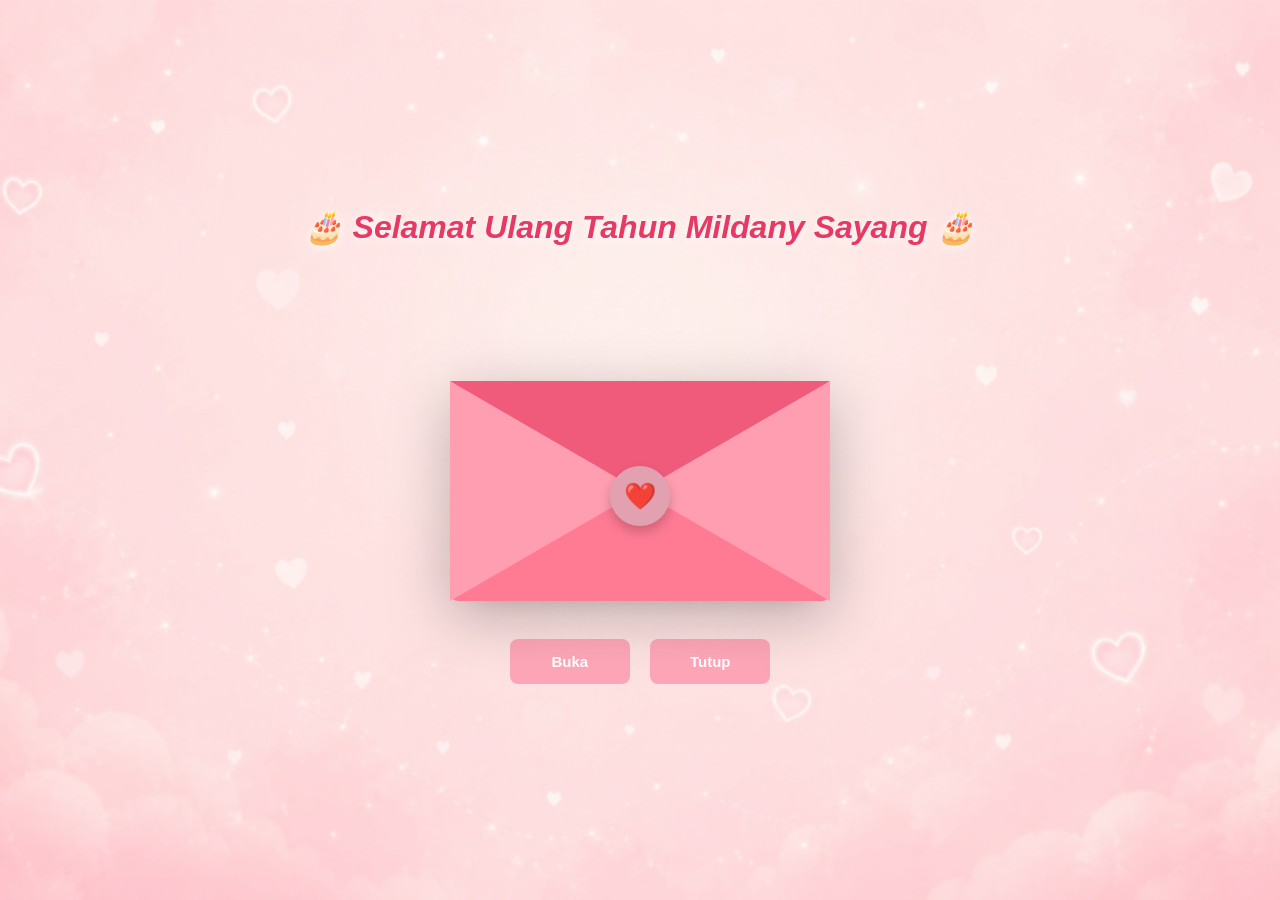
<file: index.html>
<!DOCTYPE html>
<html lang="id">
<head>
    <meta charset="UTF-8">
    <meta name="viewport" content="width=device-width, initial-scale=1.0">
    <title>Love Letter</title>

    <link rel="stylesheet" href="style.css">
</head>
<body>

<div class="container">

    <h1>🎂 Selamat Ulang Tahun Mildany Sayang 🎂</h1>
    

    <div class="envelope-wrapper">

        <!-- Surat -->
        <div class="letter">

            <div class="letter-content">

                <div class="text">
                    <p>
                        Selamat ulang tahun, istri tercinta. ❤️
                        Terima kasih sudah menjadi rumah ternyamanku. Semoga Allah selalu menjaga kesehatanmu dan mengabulkan setiap doa baikmu.🤍

                    </p>

                    <h2>I Love You ❤️</h2>
                </div>

                <div class="photo">
                    <img src="Cibun.jpeg" alt="">
                </div>

            </div>

        </div>

            <div class="hearts">
            <span>💗</span>
            <span>❤️</span>
            <span>💖</span>
            <span>❤️</span>
            <span>💗</span>
            </div>

        <!-- Belakang amplop -->
        <div class="envelope-back"></div>

        <!-- Depan amplop -->
        <div class="envelope-front"></div>

        <div class="seal">❤️</div>

        <!-- Tutup amplop -->
        <div class="envelope-flap"></div>

    </div>

    <div class="button-group">
        <button id="open">Buka</button>
        <button id="close">Tutup</button>
    </div>

</div>
<audio id="bgMusic">
    <source src="HBD.mp3" type="audio/mpeg">
</audio>
<script src="script.js"></script>

</body>
</html>
</file>
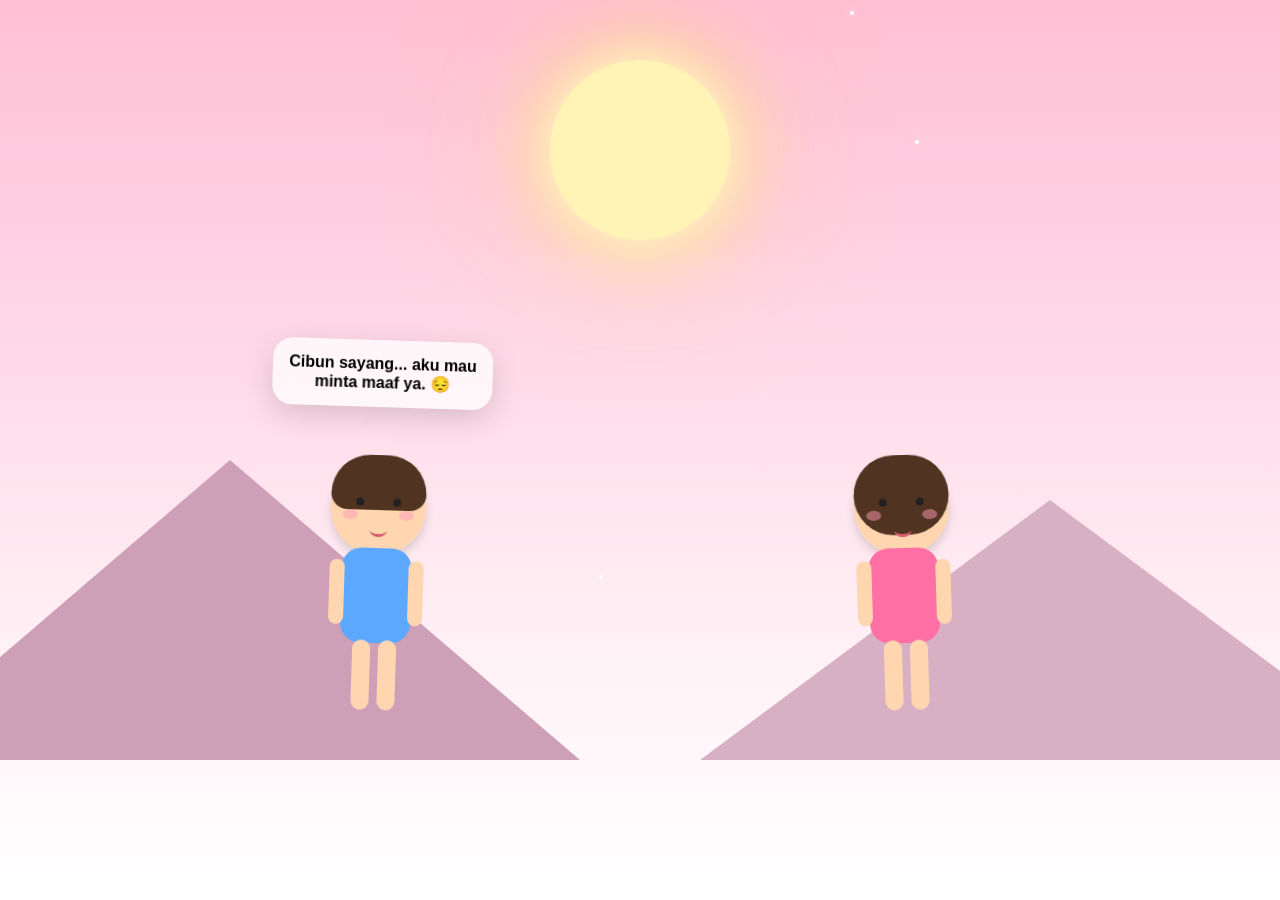
<file: indo.html>
<!DOCTYPE html>
<html lang="id">

<head>

<meta charset="UTF-8">

<meta name="viewport" content="width=device-width, initial-scale=1.0">

<title>MILDANY</title>

<style>

/* ===========================
   RESET
=========================== */

*{
margin:0;
padding:0;
box-sizing:border-box;
}

body{

width:100%;
height:100vh;
overflow:hidden;
font-family:Arial,Helvetica,sans-serif;

display:flex;
justify-content:center;
align-items:center;

background:#ffdce8;

}

/* ===========================
   BACKGROUND
=========================== */

.background{

position:fixed;

left:0;
top:0;

width:100%;
height:100%;

overflow:hidden;

background:
linear-gradient(
180deg,
#ffbfd4 0%,
#ffd6e6 35%,
#fff3f7 75%,
#ffffff 100%
);

}

/* ===========================
   SUN
=========================== */

.sun{

position:absolute;

width:180px;
height:180px;

border-radius:50%;

top:60px;
left:50%;

transform:translateX(-50%);

background:#fff3b5;

box-shadow:

0 0 40px #fff7d0,
0 0 80px #ffe48c,
0 0 150px rgba(255,220,100,.6);

animation:sunGlow 5s ease-in-out infinite;

}

@keyframes sunGlow{

0%,100%{

transform:translateX(-50%) scale(1);

}

50%{

transform:translateX(-50%) scale(1.08);

}

}

/* ===========================
   CLOUD
=========================== */

.cloud{

position:absolute;

width:180px;
height:60px;

background:white;

border-radius:100px;

opacity:.8;

}

.cloud::before{

content:"";

position:absolute;

width:80px;
height:80px;

background:white;

border-radius:50%;

left:20px;
top:-35px;

}

.cloud::after{

content:"";

position:absolute;

width:90px;
height:90px;

background:white;

border-radius:50%;

right:20px;
top:-45px;

}

.cloud1{

top:100px;

left:-220px;

animation:cloudMove 35s linear infinite;

}

.cloud2{

top:180px;

left:-350px;

animation:cloudMove 42s linear infinite;

}

.cloud3{

top:250px;

left:-180px;

animation:cloudMove 50s linear infinite;

}

@keyframes cloudMove{

from{

transform:translateX(0);

}

to{

transform:translateX(1800px);

}

}

/* ===========================
   MOUNTAIN
=========================== */

.mountain{

position:absolute;

bottom:140px;

width:700px;

height:300px;

background:#cda0b8;

clip-path:polygon(
50% 0%,
100% 100%,
0% 100%
);

}

.mountain1{

left:-120px;

}

.mountain2{

right:-120px;

height:260px;

background:#d7b0c3;

}

/* ===========================
   SPARKLE
=========================== */

.sparkles{

position:absolute;

width:100%;
height:100%;

pointer-events:none;

}

/* ===========================
   SCENE
=========================== */

.scene{

position:absolute;

bottom:120px;

width:700px;

display:flex;

justify-content:space-between;

align-items:flex-end;

z-index:5;

}

/* ===========================
   DOLL
=========================== */

.doll{

position:relative;

width:170px;

height:320px;

animation:bounce 2.5s ease-in-out infinite;

}

.girl{

animation-delay:1.2s;

}

@keyframes bounce{

0%,100%{

transform:translateY(0);

}

50%{

transform:translateY(-10px);

}

}

/* ===========================
   HEAD
=========================== */

.head{

position:absolute;

top:0;

left:50%;

transform:translateX(-50%);

width:95px;

height:95px;

background:#ffd6b0;

border-radius:50%;

box-shadow:0 5px 10px rgba(0,0,0,.15);

}

/* ===========================
   HAIR
=========================== */

.hair{

position:absolute;

top:-5px;

left:0;

width:95px;

height:55px;

background:#503321;

border-radius:60px 60px 25px 25px;

}

.girlHair{

height:80px;

border-radius:60px;

}

/* ===========================
   EYE
=========================== */

.eye{

position:absolute;

width:8px;

height:8px;

background:#222;

border-radius:50%;

top:38px;

animation:blink 5s infinite;

}

.eye.left{

left:25px;

}

.eye.right{

right:25px;

}

@keyframes blink{

0%,46%,48%,100%{

transform:scaleY(1);

}

47%{

transform:scaleY(.1);

}

}

/* ===========================
   BLUSH
=========================== */

.blush{

position:absolute;

width:15px;

height:10px;

background:#ff9ab6;

border-radius:50%;

opacity:.5;

top:50px;

}

.blush.left{

left:12px;

}

.blush.right{

right:12px;

}

/* ===========================
   MOUTH
=========================== */

.mouth{

position:absolute;

left:50%;

bottom:18px;

transform:translateX(-50%);

width:18px;

height:8px;

border-bottom:3px solid #d65d72;

border-radius:0 0 20px 20px;

}

/* ===========================
   BODY
=========================== */

.body{

position:absolute;

top:88px;

left:50%;

transform:translateX(-50%);

width:70px;

height:95px;

border-radius:20px;

}

.boyBody{

background:#5da8ff;

}

.girlBody{

background:#ff6fa4;

}

/* ===========================
   ARM
=========================== */

.arm{

position:absolute;

top:100px;

width:15px;

height:65px;

background:#ffd6b0;

border-radius:20px;

}

.arm.left{

left:38px;

transform-origin:top;

animation:leftArm 2s infinite;

}

.arm.right{

right:38px;

transform-origin:top;

animation:rightArm 2s infinite;

}

@keyframes leftArm{

0%,100%{

transform:rotate(15deg);

}

50%{

transform:rotate(-15deg);

}

}

@keyframes rightArm{

0%,100%{

transform:rotate(-15deg);

}

50%{

transform:rotate(15deg);

}

}

/* ===========================
   LEG
=========================== */

.leg{

position:absolute;

top:180px;

width:18px;

height:70px;

background:#ffd6b0;

border-radius:20px;

}

.leg.left{

left:63px;

}

.leg.right{

right:63px;

}

/* ===========================
   CHAT BUBBLE
=========================== */

.bubble{

position:absolute;

top:-90px;

left:50%;

transform:translateX(-50%);

min-width:220px;

padding:15px;

background:rgba(255,255,255,.75);

backdrop-filter:blur(12px);

border-radius:20px;

text-align:center;

font-weight:bold;

box-shadow:0 10px 30px rgba(0,0,0,.15);

opacity:0;

transition:.5s;

}

.bubble.show{

opacity:1;

top:-120px;

}

/* ===========================
   END MESSAGE
=========================== */

.message{

position:absolute;

bottom:40px;

left:50%;

transform:translateX(-50%);

font-size:26px;

font-weight:bold;

color:black;

text-shadow:0 0 15px rgb(133, 120, 126);

opacity:0;

transition:1s;

}

.message.show{

opacity:1;

}

/* ===========================
   HEARTS
=========================== */

#hearts{

position:absolute;

width:100%;

height:100%;

pointer-events:none;

}

</style>

</head>

<body>

<!-- Background -->
<div class="background">

<div class="sun"></div>

<div class="cloud cloud1"></div>
<div class="cloud cloud2"></div>
<div class="cloud cloud3"></div>

<div class="sparkles"></div>

<div class="mountain mountain1"></div>
<div class="mountain mountain2"></div>

</div>

<!-- Love Particle -->
<div id="hearts"></div>

<!-- Scene -->
<div class="scene">

<div class="doll boy">

<div class="bubble" id="boyBubble"></div>

<div class="head">

<div class="hair boyHair"></div>

<div class="eye left"></div>
<div class="eye right"></div>

<div class="blush left"></div>
<div class="blush right"></div>

<div class="mouth"></div>

</div>

<div class="body boyBody"></div>

<div class="arm left"></div>
<div class="arm right"></div>

<div class="leg left"></div>
<div class="leg right"></div>

</div>

<div class="doll girl">

<div class="bubble" id="girlBubble"></div>

<div class="head">

<div class="hair girlHair"></div>

<div class="eye left"></div>
<div class="eye right"></div>

<div class="blush left"></div>
<div class="blush right"></div>

<div class="mouth"></div>

</div>

<div class="body girlBody"></div>

<div class="arm left"></div>
<div class="arm right"></div>

<div class="leg left"></div>
<div class="leg right"></div>

</div>

</div>

<div class="message" id="endingMessage">
I LOVE YOU SO MUCH CIBUN SAYANG ❤️
</div>

<script>

//==========================
// DIALOG
//==========================

const boyBubble = document.getElementById("boyBubble");
const girlBubble = document.getElementById("girlBubble");

const ending = document.getElementById("endingMessage");

const boy = document.querySelector(".boy");
const girl = document.querySelector(".girl");

const dialogs=[

{
speaker:"boy",
text:"Cibun sayang... aku mau minta maaf ya. 😔"
},

{
speaker:"boy",
text:"Aku merasa bersalah sama kamu."
},

{
speaker:"boy",
text:"Aku nggak pernah berniat bikin kamu sedih."
},

{
speaker:"girl",
text:"Aku tahu... ❤️"
},

{
speaker:"boy",
text:"Aku sayang banget sama kamu."
},

{
speaker:"boy",
text:"Aku takut kehilangan kamu..."
},

{
speaker:"boy",
text:"Aku nggak bisa ngebayangin kalau suatu hari kamu pergi."
},

{
speaker:"girl",
text:"Aku juga sayang sama kamu."
},

{
speaker:"girl",
text:"Kita sama-sama belajar jadi lebih baik ya."
},

{
speaker:"boy",
text:"Janji... aku akan lebih menjaga hati kamu dan berusaha buat bahagiakan kamu."
},

{
speaker:"girl",
text:"Aku tetap di sini... ❤️"
}

];

let index=0;

//==========================
// TAMPILKAN DIALOG
//==========================

function nextDialog(){

boyBubble.classList.remove("show");
girlBubble.classList.remove("show");

setTimeout(()=>{

const item=dialogs[index];

if(item.speaker==="boy"){

boyBubble.innerHTML=item.text;
boyBubble.classList.add("show");

talkAnimation(boy);

}else{

girlBubble.innerHTML=item.text;
girlBubble.classList.add("show");

talkAnimation(girl);

}

index++;

if(index>=dialogs.length){

clearInterval(dialogLoop);

setTimeout(endScene,3000);

}

},400);

}

const dialogLoop=setInterval(nextDialog,3500);

nextDialog();

//==========================
// MULUT BERGERAK
//==========================

function talkAnimation(target){

const mouth=target.querySelector(".mouth");

let open=false;

const move=setInterval(()=>{

if(open){

mouth.style.height="8px";
mouth.style.borderRadius="0 0 20px 20px";

}else{

mouth.style.height="15px";
mouth.style.borderRadius="50%";

}

open=!open;

},180);

setTimeout(()=>{

clearInterval(move);

mouth.style.height="8px";

},2500);

}

//==========================
// LOVE PARTICLE
//==========================

const hearts=document.getElementById("hearts");

function createHeart(){

const heart=document.createElement("div");

heart.innerHTML="❤️";

heart.style.position="absolute";

heart.style.left=Math.random()*window.innerWidth+"px";

heart.style.bottom="0";

heart.style.fontSize=(18+Math.random()*18)+"px";

heart.style.opacity=".8";

heart.style.transition="4s linear";

hearts.appendChild(heart);

setTimeout(()=>{

heart.style.transform=
`translateY(-${window.innerHeight}px)
rotate(${Math.random()*360}deg)`;

heart.style.opacity="0";

},100);

setTimeout(()=>{

heart.remove();

},4500);

}

setInterval(createHeart,700);

//==========================
// SPARKLE
//==========================

const sparkles=document.querySelector(".sparkles");

function sparkle(){

const s=document.createElement("div");

s.style.position="absolute";

s.style.width="4px";

s.style.height="4px";

s.style.background="white";

s.style.borderRadius="50%";

s.style.left=Math.random()*100+"%";

s.style.top=Math.random()*100+"%";

s.style.boxShadow="0 0 10px white";

sparkles.appendChild(s);

s.animate(

[

{opacity:0,transform:"scale(.2)"},

{opacity:1,transform:"scale(1.5)"},

{opacity:0,transform:"scale(.2)"}

],

{

duration:2000

}

);

setTimeout(()=>{

s.remove();

},2000);

}

setInterval(sparkle,200);

//==========================
// PELUKAN
//==========================

function endScene(){

boyBubble.classList.remove("show");

girlBubble.classList.remove("show");

boy.style.transition="2s";
girl.style.transition="2s";

boy.style.transform="translateX(90px)";
girl.style.transform="translateX(-90px)";

setTimeout(()=>{

for(let i=0;i<40;i++){

setTimeout(createHeart,i*80);

}

ending.classList.add("show");

},2200);

}

//==========================
// GOYANG HALUS
//==========================

let angle=0;

function animate(){

angle+=0.02;

boy.style.rotate=Math.sin(angle)*2+"deg";

girl.style.rotate=-Math.sin(angle)*2+"deg";

requestAnimationFrame(animate);

}

animate();

</script>

</script>

</body>

</html>
</file>
<file: style.css>
*{
    margin:0;
    padding:0;
    box-sizing:border-box;
    font-family:'Poppins',sans-serif;
}

body{
    background:#f7eef5;
    display:flex;
    justify-content:center;
    align-items:center;
    min-height:100vh;

    background:url("Bg.png") center center/cover no-repeat;

    overflow:hidden;
}

body::before{
    content:"";
    position:fixed;
    inset:0;

    background:rgba(255,255,255,.2);

    z-index:-1;
}

.container{
    text-align:center;
}

.container h1{
    color:#e63963;
    margin-bottom:5px;
    font-style: oblique;
    text-shadow: 0 2px 10px rgba(255,255,255,.8);
}

.container p{
    color:#666;
    margin-bottom:35px;
}

/* ========================= */

.envelope-wrapper{
    position:relative;
    width:380px;
    height:350px;
    margin:auto;
    filter:drop-shadow(0 15px 30px rgba(0,0,0,.25));
}

/* ========================= */
/* SURAT */
/* ========================= */

.letter{
    position:absolute;
    left:50%;
    bottom:15px;

    width:330px;
    height:200px;

    transform:translate(-50%,0);

    background:#fff;

    border-radius:10px;

    box-shadow:0 10px 25px rgba(0,0,0,.15);

    z-index:1;

    overflow:hidden;
}

/* isi surat */

.letter-content{

    display:flex;

    height:100%;

}

.text{

    flex:1;

    padding:20px;

    text-align:left;

}

.text h2{

    color:#e63963;

    margin-bottom:15px;

}

.text p{

    font-size:14px;

    line-height:15px;

    margin: 0;

    color:#555;

}

.text h3{

    margin-top:20px;

    color:#ff3366;

}

.photo{

    width:130px;

    background:#ffe8ef;

}

.photo img{

    width:100%;

    height:100%;

    object-fit:cover;

    padding: 5px;

}

/* ========================= */
/* BELAKANG AMPLOP */
/* ========================= */

.envelope-back{

    position:absolute;

    bottom:0;

    width:100%;

    height:220px;

    background:#ff7b94;

    border-radius:8px;

    z-index:2;

}

/* ========================= */
/* DEPAN AMPLOP */
/* ========================= */

.envelope-front{

    position:absolute;

    bottom:0;

    width:100%;

    height:220px;

    z-index:5;

}

.envelope-front::before{

    content:"";

    position:absolute;

    left:0;

    bottom:0;

    width:0;

    height:0;

    border-left:190px solid #ff9eb0;

    border-top:110px solid transparent;

    border-bottom:110px solid transparent;

}

.envelope-front::after{

    content:"";

    position:absolute;

    right:0;

    bottom:0;

    width:0;

    height:0;

    border-right:190px solid #ff9eb0;

    border-top:110px solid transparent;

    border-bottom:110px solid transparent;

}

/* ========================= */
/* TUTUP AMPLOP */
/* ========================= */

.envelope-flap{

    position:absolute;

    top:130px;

    left:0;

    width:0;

    height:0;

    border-left:190px solid transparent;

    border-right:190px solid transparent;

    border-top:110px solid #f15b7b;

    transform-origin:top;

    z-index:6;

}

/* ========================= */

.button-group{

    margin-top:30px;

}

button{

    width:120px;

    height:45px;

    margin:8px;

    border:none;

    border-radius:8px;

    cursor:pointer;

    background:#ff5d87;

    color:#fff;

    font-size:15px;

    font-weight:bold;

    transition:.3s;

    background:rgba(255,79,122,.4);

}

button:hover{

    background:#e63963;

}

/* ========================= */
/* OPEN ANIMATION */
/* ========================= */

.envelope-flap{
    transition:transform .6s ease, z-index 0s .3s;
}

.letter{
    transition:transform 4s ease;
}

/* Tutup amplop membuka */

.envelope-wrapper.open .envelope-flap{

    transform:rotateX(180deg);

    z-index:0;

}

/* Surat keluar */

.envelope-wrapper.open .letter{

    transform:translate(-50%,-190px);
    z-index: 10;
}

/* ================= HEART ================= */

.hearts{
    position:absolute;
    left:50%;
    bottom:70px;

    width:0;
    height:0;

    transform:translateX(-50%);

    z-index:20;

    pointer-events:none;
}

.hearts span{

    position:absolute;

    opacity:0;

    font-size:60px;

    animation:none;

}

/* Saat OPEN */

.envelope-wrapper.open .hearts span{

    animation:love 5s ease forwards;

}

.hearts span:nth-child(1){
    left:0;
    animation-delay:0s;
}

.hearts span:nth-child(2){
    left:-35px;
    animation-delay:.2s;
}

.hearts span:nth-child(3){
    left:35px;
    animation-delay:.4s;
}

.hearts span:nth-child(4){
    left:-70px;
    animation-delay:.6s;
}

.hearts span:nth-child(5){
    left:70px;
    animation-delay:.8s;
}

@keyframes love{

    0%{
        opacity:0;
        transform:translateY(0) scale(.4);
    }

    20%{
        opacity:1;
    }

    100%{
        opacity:0;
        transform:translateY(-260px) scale(1.2);
    }

}

/* ========================= */
/* SEAL */
/* ========================= */

.seal{
    position:absolute;

    left:50%;
    bottom:75px;

    transform:translateX(-50%);

    width:60px;
    height:60px;

    border-radius:50%;

    background:#e2a1b1;

    display:flex;
    justify-content:center;
    align-items:center;

    font-size:26px;

    color:white;

    box-shadow:0 6px 12px rgba(0,0,0,.2);

    z-index:9;

    transition:5s;
}

.envelope-wrapper.open .seal{

    opacity:0;

    transform:translateX(-50%) scale(0);

}

/* ========================= */
/* MOBILE */
/* ========================= */
@media (max-width:768px){

    .container{
        width:100%;
        padding:20px;
    }

    .container h1{
        font-size:32px;
    }

    .container p{
        font-size:15px;
    }

    .envelope-wrapper{
        transform:scale(.85);
    }

    button{
        width:120px;
        height:45px;
        font-size:15px;
    }

}
</file>
